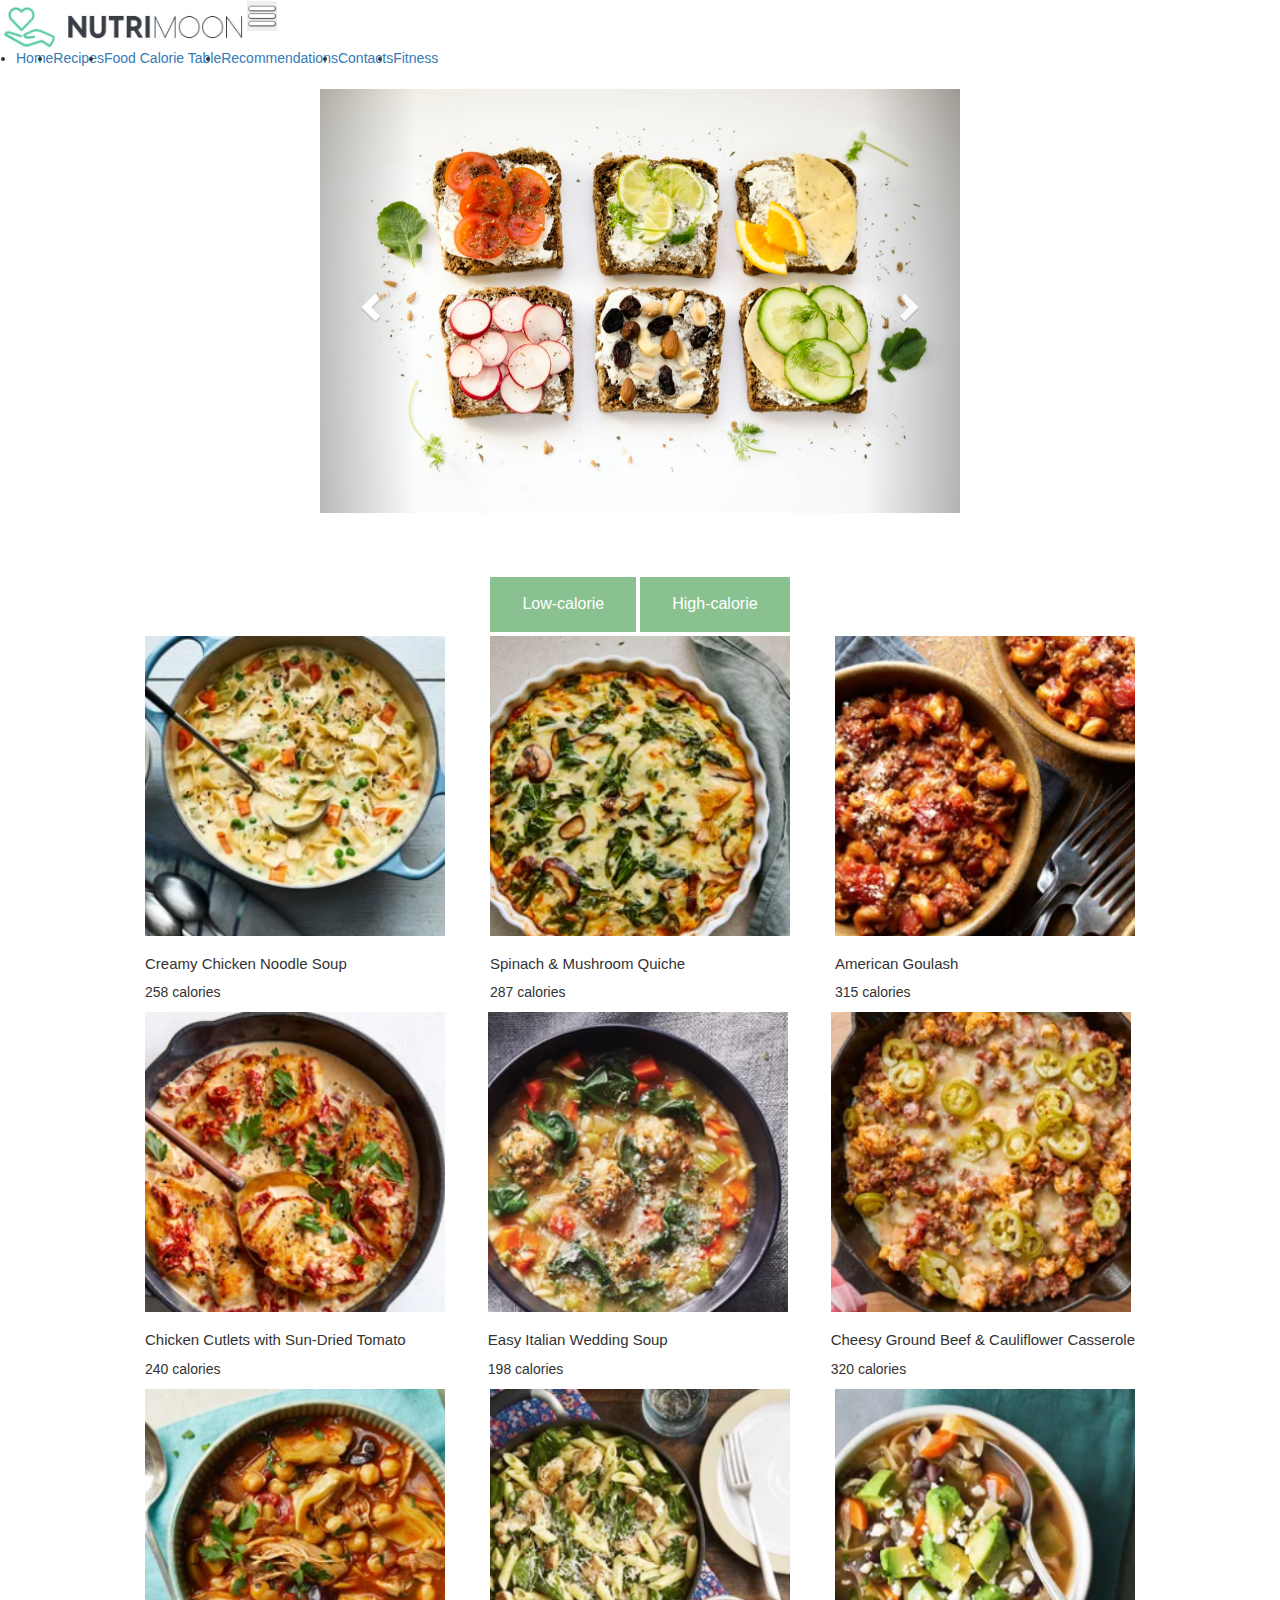
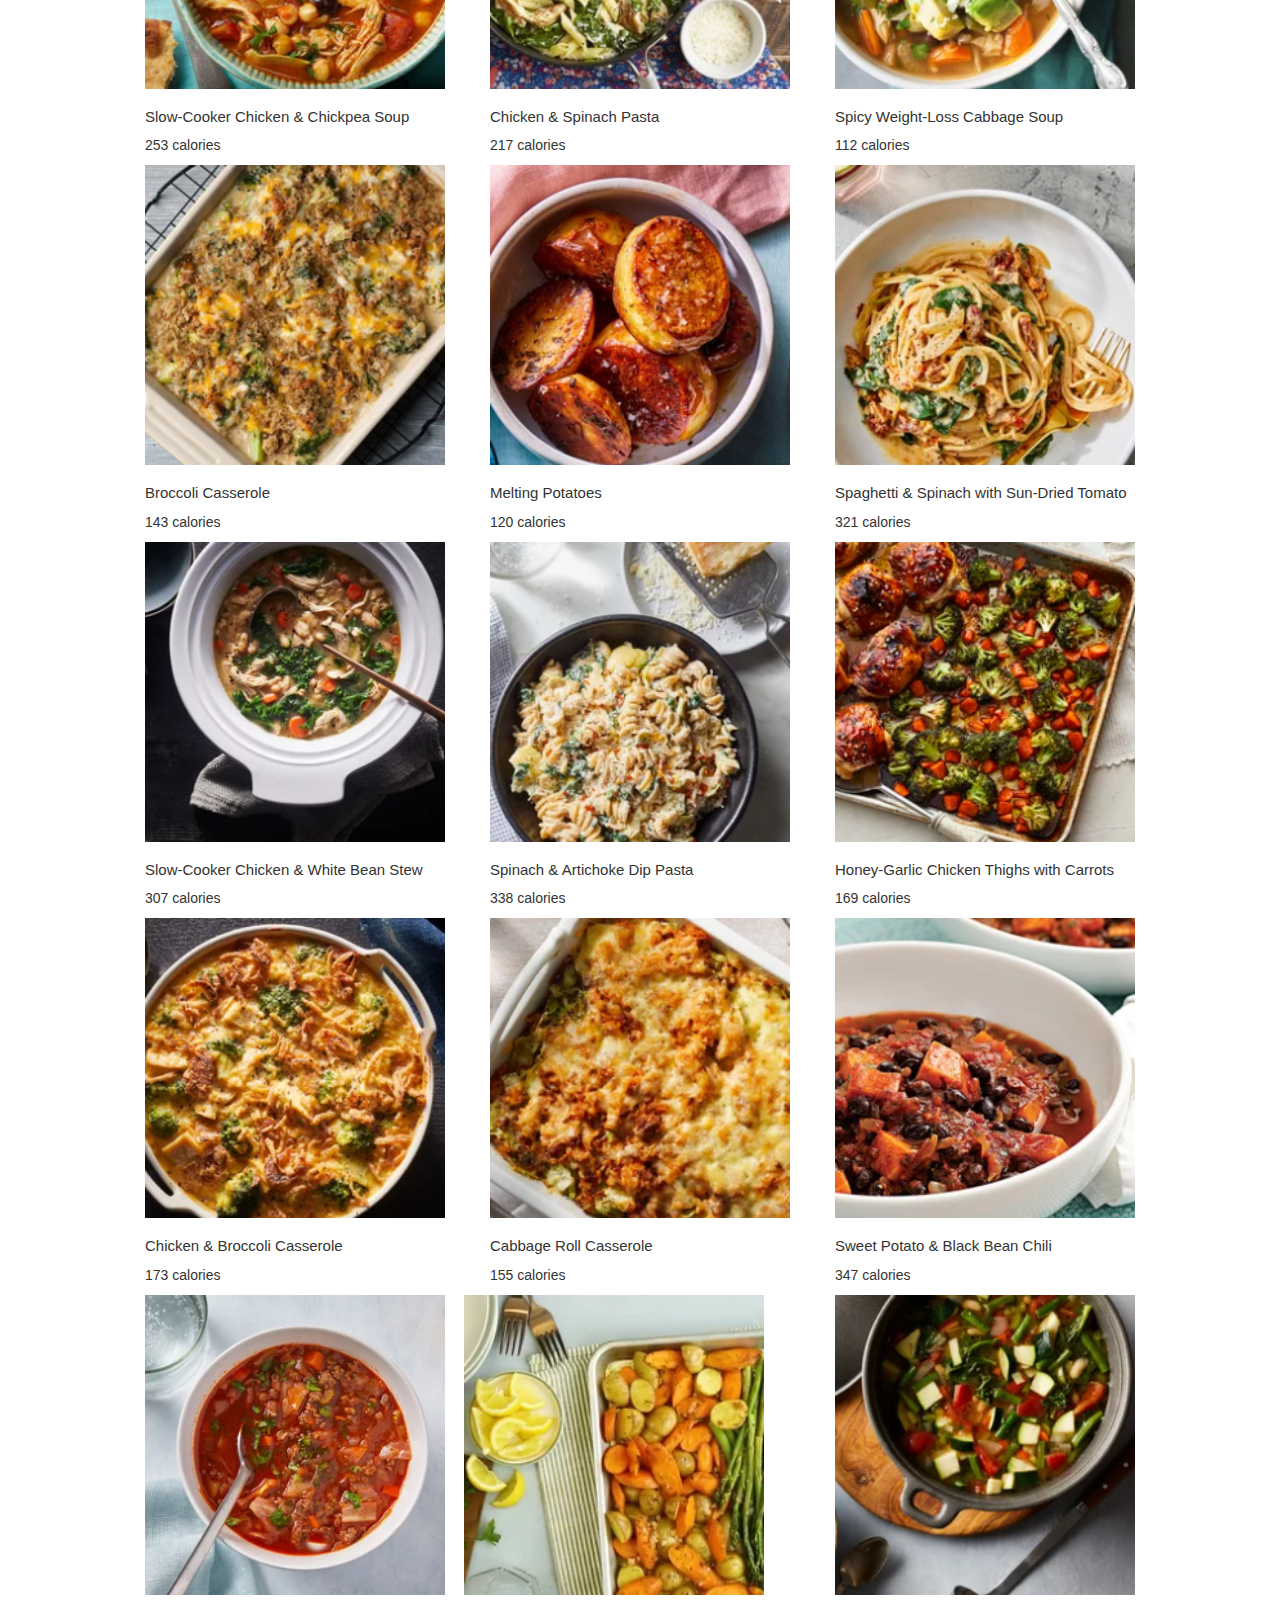
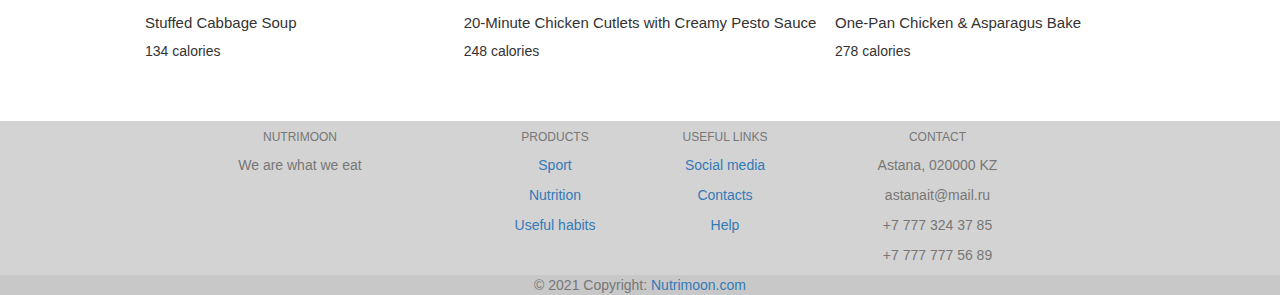
<file: index.html>
<!DOCTYPE html> 
 <html lang = "en">
    <head>
        <meta charset = "UTF-8">
        <meta http-equiv="X-UA-Compatible" content="IE=Edge"> 
        <meta name = "viewport" content="widtn=device-width, initial-scale=1.0">
        <link rel="stylesheet" href="https://stackpath.bootstrapcdn.com/bootstrap/4.1.3/css/bootstrap.min.css" integrity="sha384-MCw98/SFnGE8fJT3GXwEOngsV7Zt27NXFoaoApmYm81iuXoPkFOJwJ8ERdknLPMO" crossorigin="anonymous">
        <link rel="stylesheet" href="https://maxcdn.bootstrapcdn.com/bootstrap/3.4.1/css/bootstrap.min.css">
  <script src="https://ajax.googleapis.com/ajax/libs/jquery/3.5.1/jquery.min.js"></script>
  <script src="https://maxcdn.bootstrapcdn.com/bootstrap/3.4.1/js/bootstrap.min.js"></script>
        <link rel="stylesheet" href="style.css">
        <link rel="icon" type="image/x-icon" href="img/favicon-32x32.png">
        <title>Welcome to Nutrimoon</title>
    </head>
    <body>
      <nav class="navbar navbar-expand-lg navbar-light bg-light">
        <a class="logo" href="home.html"><img src="852963.jpg"></a>
        <button class="navbar-toggler collapsed" type="button" data-toggle="collapse" data-target="#navbarSupportedContent" aria-controls="navbarSupportedContent" aria-expanded="false" aria-label="Toggle navigation">
          <span class="toggler-icon top-bar"></span>
          <span class="toggler-icon middle-bar"></span>
          <span class="toggler-icon bottom-bar"></span>
        </button>
      
        <div class="collapse navbar-collapse" id="navbarSupportedContent">
          <ul class="navbar-nav mr-auto">
            <li class="nav-item active">
              <a class="nav-link" href="home">Home <span class="sr-only">(current)</span></a>
            </li>
            <li class="nav-item">
              <a class="nav-link" href="recipes.html">Recipes</a>
            </li>
            <li class="nav-item">
              <a class="nav-link" href="calorietable.html">Food Calorie Table</a>
            </li>
            <li class="nav-item">
              <a class="nav-link" href="lifehacks.html">Recommendations</a>
            </li>
            <li class="nav-item dropdown">
              <a class="nav-link dropdown-toggle" href="#" id="navbarDropdown" role="button" data-toggle="dropdown" aria-haspopup="true" aria-expanded="false">
                Contacts
              </a>
              <div class="dropdown-menu" aria-labelledby="navbarDropdown">
                <a class="dropdown-item" href="https://t.me/one_jiffy">Aizhan's telegram</a>
                <a class="dropdown-item" href="https://t.me/losted0">Asylai's telegram</a>
                
            </li>
            <li class="nav-item dropdown">
              <a class="nav-link dropdown-toggle" href="#" id="navbarDropdown" role="button" data-toggle="dropdown" aria-haspopup="true" aria-expanded="false">
                Fitness
              </a>
              <div class="dropdown-menu" aria-labelledby="navbarDropdown">
                <a class="dropdown-item" href="gym.html">Gym</a>
                <a class="dropdown-item" href="is.html">Indoor Sports</a>
                
            </li>
          </ul>
          <form class="form-inline my-2 my-lg-0">
            
          </form>
        </div>
      </nav>

        <div class="carouselcontainer">
            <div id="myCarousel" class="carousel slide" data-ride="carousel">
              <!-- Indicators -->
              <ol class="carousel-indicators">
                <li data-target="#myCarousel" data-slide-to="0" class="active"></li>
                <li data-target="#myCarousel" data-slide-to="1"></li>
                <li data-target="#myCarousel" data-slide-to="2"></li>
              </ol>
          
              <!-- Wrapper for slides -->
              <div class="carousel-inner">
                <div class="item active">
                  <img src="img/1.jpg" alt="Los Angeles" style="width:100%;">
                </div>
          
                <div class="item">
                  <img src="img/2.jpg" alt="Chicago" style="width:100%;">
                  
                </div>
              
                <div class="item">
                  <img src="img/3.jpg" alt="New york" style="width:100%;">
                  
                </div>
              </div>
          
              <!-- Left and right controls -->
              <a class="left carousel-control" href="#myCarousel" data-slide="prev">
                <span class="glyphicon glyphicon-chevron-left"></span>
                <span class="sr-only">Previous</span>
              </a>
              <a class="right carousel-control" href="#myCarousel" data-slide="next">
                <span class="glyphicon glyphicon-chevron-right"></span>
                <span class="sr-only">Next</span>
              </a>
            </div>
        </div>

        <br>
    <div class="main">
        <div class="container">


            <div class="buttons">
                <button id="sort-asc">Low-calorie</button>
                <button id="sort-desc">High-calorie</button>

            </div>

            <div id="recipescontainer">

                <div class="recipe" data-price="258">
                    <img src="img/food/1.PNG" alt="">
                   <h1>Creamy Chicken Noodle Soup</h1>
                   <p>258 calories</p>
               </div>

               <div class="recipe" data-price="287">
                   <img src="img/food/2.PNG" alt="">
                   <h1>Spinach & Mushroom Quiche</h1>
                   <p>287 calories</p>
               </div>

               <div class="recipe" data-price="315">
                <img src="img/food/3.PNG" alt="">
                <h1>American Goulash</h1>
                <p>315 calories</p>
            </div>
            
            <div class="recipe" data-price="240">
                <img src="img/food/4.PNG" alt="">
                <h1>Chicken Cutlets with Sun-Dried Tomato </h1>
                <p>240 calories</p>
            </div>

            <div class="recipe" data-price="198">
                <img src="img/food/5.PNG" alt="">
                <h1>Easy Italian Wedding Soup</h1>
                <p>198 calories</p>
            </div>

            <div class="recipe" data-price="320">
                <img src="img/food/6.PNG" alt="">
                <h1>Cheesy Ground Beef & Cauliflower Casserole</h1>
                <p>320 calories</p>
            </div>
            <div class="recipe" data-price="253">
                <img src="img/food/7.PNG" alt="">
                <h1>Slow-Cooker Chicken & Chickpea Soup</h1>
                <p>253 calories</p>
            </div>
            <div class="recipe" data-price="217">
                <img src="img/food/8.PNG" alt="">
                <h1>Chicken & Spinach Pasta</h1>
                <p>217 calories</p>
            </div>
            <div class="recipe" data-price="112">
                <img src="img/food/9.PNG" alt="">
                <h1> Spicy Weight-Loss Cabbage Soup</h1>
                <p>112 calories</p>
            </div>
            <div class="recipe" data-price="143">
                <img src="img/food/10.PNG" alt="">
                <h1>Broccoli Casserole</h1>
                <p>143 calories</p>
            </div>
            <div class="recipe" data-price="120">
                <img src="img/food/11.PNG" alt="">
                <h1>Melting Potatoes</h1>
                <p>120 calories </p>
            </div>
            <div class="recipe" data-price="321">
                <img src="img/food/12.PNG" alt="">
                <h1>Spaghetti & Spinach with Sun-Dried Tomato</h1>
                <p>321 calories</p>
            </div>
            <div class="recipe" data-price="307">
                <img src="img/food/13.PNG" alt="">
                <h1>Slow-Cooker Chicken & White Bean Stew</h1>
                <p>307 calories</p>
            </div>
            <div class="recipe" data-price="338">
                <img src="img/food/14.PNG" alt="">
                <h1>Spinach & Artichoke Dip Pasta</h1>
                <p>338 calories</p>
            </div>
            <div class="recipe" data-price="169">
                <img src="img/food/15.PNG" alt="">
                <h1>Honey-Garlic Chicken Thighs with Carrots</h1>
                <p>169 calories </p>
            </div>
            <div class="recipe" data-price="173">
                <img src="img/food/16.PNG" alt="">
                <h1>Chicken & Broccoli Casserole</h1>
                <p>173 calories</p>
            </div>
            <div class="recipe" data-price="155">
                <img src="img/food/17.PNG" alt="">
                <h1>Cabbage Roll Casserole</h1>
                <p>155 calories</p>
            </div>
            <div class="recipe" data-price="347">
                <img src="img/food/18.PNG" alt="">
                <h1>Sweet Potato & Black Bean Chili</h1>
                <p>347 calories</p>
            </div>
            <div class="recipe" data-price="134">
                <img src="img/food/19.PNG" alt="">
                <h1>Stuffed Cabbage Soup</h1>
                <p>134 calories</p>
            </div>
            <div class="recipe" data-price="248">
                <img src="img/food/20.PNG" alt="">
                <h1>20-Minute Chicken Cutlets with Creamy Pesto Sauce</h1>
                <p>248 calories </p>
            </div>
            <div class="recipe" data-price="278">
                <img src="img/food/21.PNG" alt="">
                <h1>One-Pan Chicken & Asparagus Bake</h1>
                <p>278 calories </p>
            </div>

            </div>
        </div>
    </div>

    <footer class="text-center text-lg-start bg-light text-muted">
      <div class="footer">
        <!-- Section: Social media -->
        
        <!-- Section: Social media -->
      
        <!-- Section: Links  -->

          <div class="container text-center text-md-start mt-5">
            <!-- Grid row -->
            <div class="row mt-3">
              <!-- Grid column -->
              <div class="col-md-3 col-lg-4 col-xl-3 mx-auto mb-4">
                <!-- Content -->
                <h6 class="text-uppercase fw-bold mb-4">
                  <i class="fas fa-gem me-3"></i>Nutrimoon
                </h6>
                <p>
                  We are what we eat
                </p>
              </div>
              <!-- Grid column -->
      
              <!-- Grid column -->
              <div class="col-md-2 col-lg-2 col-xl-2 mx-auto mb-4">
                <!-- Links -->
                <h6 class="text-uppercase fw-bold mb-4">
                  Products
                </h6>
                <p>
                  <a href="#!" class="text-reset">Sport</a>
                </p>
                <p>
                  <a href="#!" class="text-reset">Nutrition</a>
                </p>
                <p>
                  <a href="#!" class="text-reset">Useful habits</a>
                </p>
                
              </div>
              <!-- Grid column -->
      
              <!-- Grid column -->
              <div class="col-md-3 col-lg-2 col-xl-2 mx-auto mb-4">
                <!-- Links -->
                <h6 class="text-uppercase fw-bold mb-4">
                  Useful links
                </h6>
                
                <p>
                  <a href="#!" class="text-reset">Social media</a>
                </p>
                <p>
                  <a href="#!" class="text-reset">Contacts</a>
                </p>
                <p>
                  <a href="#!" class="text-reset">Help</a>
                </p>
              </div>
              <!-- Grid column -->
      
              <!-- Grid column -->
              <div class="col-md-4 col-lg-3 col-xl-3 mx-auto mb-md-0 mb-4">
                <!-- Links -->
                <h6 class="text-uppercase fw-bold mb-4">
                  Contact
                </h6>
                <p><i class="fas fa-home me-3"></i> Astana, 020000 KZ</p>
                <p>
                  <i class="fas fa-envelope me-3"></i>
                  astanait@mail.ru
                </p>
                <p><i class="fas fa-phone me-3"></i> +7 777 324 37 85</p>
                <p><i class="fas fa-print me-3"></i> +7 777 777 56 89</p>
              </div>
              <!-- Grid column -->
            </div>
            <!-- Grid row -->
          </div>

        <!-- Section: Links  -->
      
        <!-- Copyright -->
        <div class="text-center p-4" style="background-color: rgba(0, 0, 0, 0.05);">
          © 2021 Copyright:
          <a class="text-reset fw-bold" href="#">Nutrimoon.com</a>
        </div>
        <!-- Copyright -->
      </div>
      </footer>


      <script src="live_search.js"></script>
      <script src="https://cdn.jsdelivr.net/npm/bootstrap@5.0.2/dist/js/bootstrap.bundle.min.js" integrity="sha384-MrcW6ZMFYlzcLA8Nl+NtUVF0sA7MsXsP1UyJoMp4YLEuNSfAP+JcXn/tWtIaxVXM" crossorigin="anonymous"></script>
      <script src="https://code.jquery.com/jquery-3.3.1.slim.min.js" integrity="sha384-q8i/X+965DzO0rT7abK41JStQIAqVgRVzpbzo5smXKp4YfRvH+8abtTE1Pi6jizo" crossorigin="anonymous"></script>
      <script src="https://cdnjs.cloudflare.com/ajax/libs/popper.js/1.14.3/umd/popper.min.js" integrity="sha384-ZMP7rVo3mIykV+2+9J3UJ46jBk0WLaUAdn689aCwoqbBJiSnjAK/l8WvCWPIPm49" crossorigin="anonymous"></script>
      <script src="https://stackpath.bootstrapcdn.com/bootstrap/4.1.3/js/bootstrap.min.js" integrity="sha384-ChfqqxuZUCnJSK3+MXmPNIyE6ZbWh2IMqE241rYiqJxyMiZ6OW/JmZQ5stwEULTy" crossorigin="anonymous"></script>
    </body>
</html>
</file>
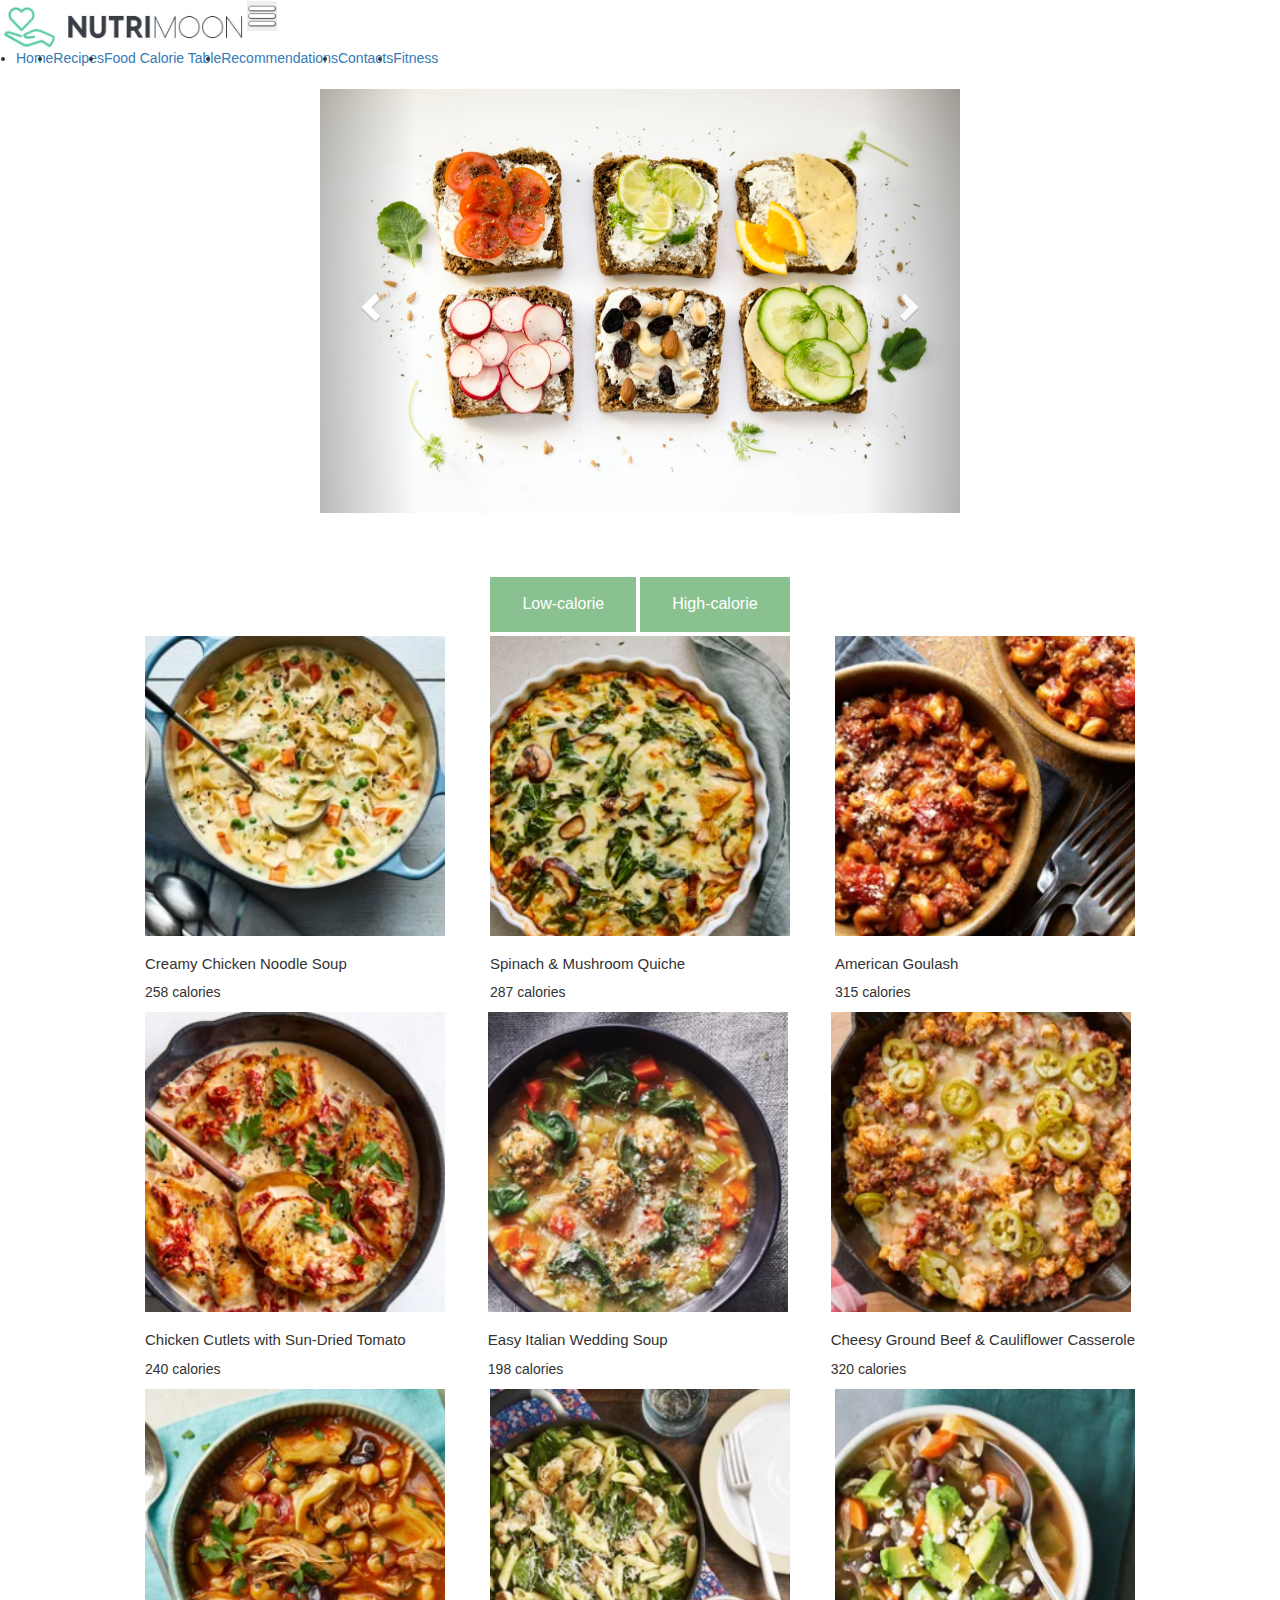
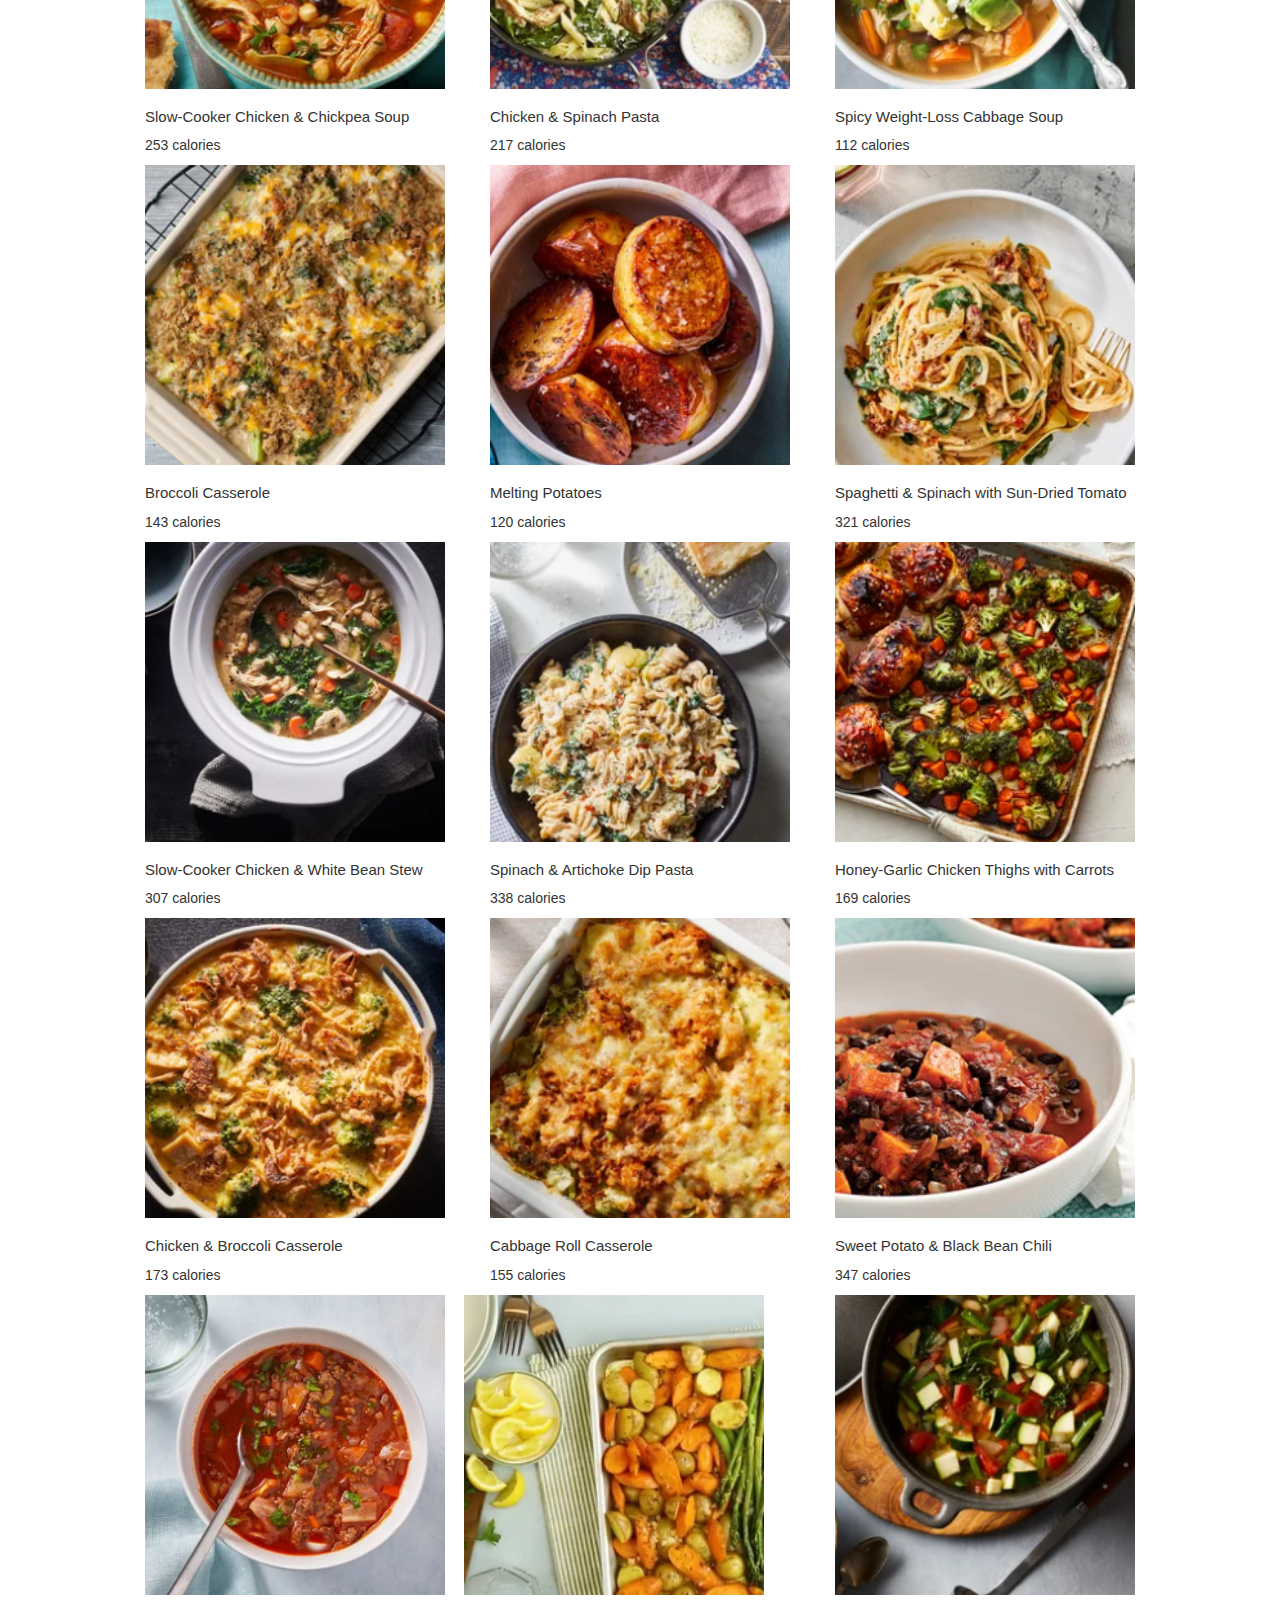
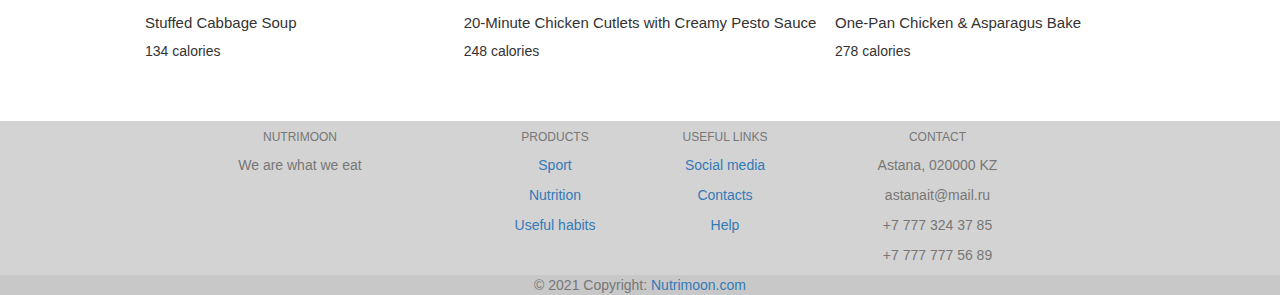
<file: recipes.html>
<!DOCTYPE html> 
 <html lang = "en">
    <head>
        <meta charset = "UTF-8">
        <meta http-equiv="X-UA-Compatible" content="IE=Edge"> 
        <meta name = "viewport" content="widtn=device-width, initial-scale=1.0">
        <link rel="stylesheet" href="https://stackpath.bootstrapcdn.com/bootstrap/4.1.3/css/bootstrap.min.css" integrity="sha384-MCw98/SFnGE8fJT3GXwEOngsV7Zt27NXFoaoApmYm81iuXoPkFOJwJ8ERdknLPMO" crossorigin="anonymous">
        <link rel="stylesheet" href="https://maxcdn.bootstrapcdn.com/bootstrap/3.4.1/css/bootstrap.min.css">
  <script src="https://ajax.googleapis.com/ajax/libs/jquery/3.5.1/jquery.min.js"></script>
  <script src="https://maxcdn.bootstrapcdn.com/bootstrap/3.4.1/js/bootstrap.min.js"></script>
        <link rel="stylesheet" href="style.css">
        <link rel="icon" type="image/x-icon" href="img/favicon-32x32.png">
        <title>Welcome to Nutrimoon</title>
    </head>
    <body>
      <nav class="navbar navbar-expand-lg navbar-light bg-light">
        <a class="logo" href="home.html"><img src="852963.jpg"></a>
        <button class="navbar-toggler collapsed" type="button" data-toggle="collapse" data-target="#navbarSupportedContent" aria-controls="navbarSupportedContent" aria-expanded="false" aria-label="Toggle navigation">
          <span class="toggler-icon top-bar"></span>
          <span class="toggler-icon middle-bar"></span>
          <span class="toggler-icon bottom-bar"></span>
        </button>
      
        <div class="collapse navbar-collapse" id="navbarSupportedContent">
          <ul class="navbar-nav mr-auto">
            <li class="nav-item active">
              <a class="nav-link" href="home">Home <span class="sr-only">(current)</span></a>
            </li>
            <li class="nav-item">
              <a class="nav-link" href="recipes.html">Recipes</a>
            </li>
            <li class="nav-item">
              <a class="nav-link" href="calorietable.html">Food Calorie Table</a>
            </li>
            <li class="nav-item">
              <a class="nav-link" href="lifehacks.html">Recommendations</a>
            </li>
            <li class="nav-item dropdown">
              <a class="nav-link dropdown-toggle" href="#" id="navbarDropdown" role="button" data-toggle="dropdown" aria-haspopup="true" aria-expanded="false">
                Contacts
              </a>
              <div class="dropdown-menu" aria-labelledby="navbarDropdown">
                <a class="dropdown-item" href="https://t.me/one_jiffy">Aizhan's telegram</a>
                <a class="dropdown-item" href="https://t.me/losted0">Asylai's telegram</a>
                
            </li>
            <li class="nav-item dropdown">
              <a class="nav-link dropdown-toggle" href="#" id="navbarDropdown" role="button" data-toggle="dropdown" aria-haspopup="true" aria-expanded="false">
                Fitness
              </a>
              <div class="dropdown-menu" aria-labelledby="navbarDropdown">
                <a class="dropdown-item" href="gym.html">Gym</a>
                <a class="dropdown-item" href="is.html">Indoor Sports</a>
                
            </li>
          </ul>
          <form class="form-inline my-2 my-lg-0">
            
          </form>
        </div>
      </nav>

        <div class="carouselcontainer">
            <div id="myCarousel" class="carousel slide" data-ride="carousel">
              <!-- Indicators -->
              <ol class="carousel-indicators">
                <li data-target="#myCarousel" data-slide-to="0" class="active"></li>
                <li data-target="#myCarousel" data-slide-to="1"></li>
                <li data-target="#myCarousel" data-slide-to="2"></li>
              </ol>
          
              <!-- Wrapper for slides -->
              <div class="carousel-inner">
                <div class="item active">
                  <img src="img/1.jpg" alt="Los Angeles" style="width:100%;">
                </div>
          
                <div class="item">
                  <img src="img/2.jpg" alt="Chicago" style="width:100%;">
                  
                </div>
              
                <div class="item">
                  <img src="img/3.jpg" alt="New york" style="width:100%;">
                  
                </div>
              </div>
          
              <!-- Left and right controls -->
              <a class="left carousel-control" href="#myCarousel" data-slide="prev">
                <span class="glyphicon glyphicon-chevron-left"></span>
                <span class="sr-only">Previous</span>
              </a>
              <a class="right carousel-control" href="#myCarousel" data-slide="next">
                <span class="glyphicon glyphicon-chevron-right"></span>
                <span class="sr-only">Next</span>
              </a>
            </div>
        </div>

        <br>
    <div class="main">
        <div class="container">


            <div class="buttons">
                <button id="sort-asc">Low-calorie</button>
                <button id="sort-desc">High-calorie</button>

            </div>

            <div id="recipescontainer">

                <div class="recipe" data-price="258">
                    <img src="img/food/1.PNG" alt="">
                   <h1>Creamy Chicken Noodle Soup</h1>
                   <p>258 calories</p>
               </div>

               <div class="recipe" data-price="287">
                   <img src="img/food/2.PNG" alt="">
                   <h1>Spinach & Mushroom Quiche</h1>
                   <p>287 calories</p>
               </div>

               <div class="recipe" data-price="315">
                <img src="img/food/3.PNG" alt="">
                <h1>American Goulash</h1>
                <p>315 calories</p>
            </div>
            
            <div class="recipe" data-price="240">
                <img src="img/food/4.PNG" alt="">
                <h1>Chicken Cutlets with Sun-Dried Tomato </h1>
                <p>240 calories</p>
            </div>

            <div class="recipe" data-price="198">
                <img src="img/food/5.PNG" alt="">
                <h1>Easy Italian Wedding Soup</h1>
                <p>198 calories</p>
            </div>

            <div class="recipe" data-price="320">
                <img src="img/food/6.PNG" alt="">
                <h1>Cheesy Ground Beef & Cauliflower Casserole</h1>
                <p>320 calories</p>
            </div>
            <div class="recipe" data-price="253">
                <img src="img/food/7.PNG" alt="">
                <h1>Slow-Cooker Chicken & Chickpea Soup</h1>
                <p>253 calories</p>
            </div>
            <div class="recipe" data-price="217">
                <img src="img/food/8.PNG" alt="">
                <h1>Chicken & Spinach Pasta</h1>
                <p>217 calories</p>
            </div>
            <div class="recipe" data-price="112">
                <img src="img/food/9.PNG" alt="">
                <h1> Spicy Weight-Loss Cabbage Soup</h1>
                <p>112 calories</p>
            </div>
            <div class="recipe" data-price="143">
                <img src="img/food/10.PNG" alt="">
                <h1>Broccoli Casserole</h1>
                <p>143 calories</p>
            </div>
            <div class="recipe" data-price="120">
                <img src="img/food/11.PNG" alt="">
                <h1>Melting Potatoes</h1>
                <p>120 calories </p>
            </div>
            <div class="recipe" data-price="321">
                <img src="img/food/12.PNG" alt="">
                <h1>Spaghetti & Spinach with Sun-Dried Tomato</h1>
                <p>321 calories</p>
            </div>
            <div class="recipe" data-price="307">
                <img src="img/food/13.PNG" alt="">
                <h1>Slow-Cooker Chicken & White Bean Stew</h1>
                <p>307 calories</p>
            </div>
            <div class="recipe" data-price="338">
                <img src="img/food/14.PNG" alt="">
                <h1>Spinach & Artichoke Dip Pasta</h1>
                <p>338 calories</p>
            </div>
            <div class="recipe" data-price="169">
                <img src="img/food/15.PNG" alt="">
                <h1>Honey-Garlic Chicken Thighs with Carrots</h1>
                <p>169 calories </p>
            </div>
            <div class="recipe" data-price="173">
                <img src="img/food/16.PNG" alt="">
                <h1>Chicken & Broccoli Casserole</h1>
                <p>173 calories</p>
            </div>
            <div class="recipe" data-price="155">
                <img src="img/food/17.PNG" alt="">
                <h1>Cabbage Roll Casserole</h1>
                <p>155 calories</p>
            </div>
            <div class="recipe" data-price="347">
                <img src="img/food/18.PNG" alt="">
                <h1>Sweet Potato & Black Bean Chili</h1>
                <p>347 calories</p>
            </div>
            <div class="recipe" data-price="134">
                <img src="img/food/19.PNG" alt="">
                <h1>Stuffed Cabbage Soup</h1>
                <p>134 calories</p>
            </div>
            <div class="recipe" data-price="248">
                <img src="img/food/20.PNG" alt="">
                <h1>20-Minute Chicken Cutlets with Creamy Pesto Sauce</h1>
                <p>248 calories </p>
            </div>
            <div class="recipe" data-price="278">
                <img src="img/food/21.PNG" alt="">
                <h1>One-Pan Chicken & Asparagus Bake</h1>
                <p>278 calories </p>
            </div>

            </div>
        </div>
    </div>

    <footer class="text-center text-lg-start bg-light text-muted">
      <div class="footer">
        <!-- Section: Social media -->
        
        <!-- Section: Social media -->
      
        <!-- Section: Links  -->

          <div class="container text-center text-md-start mt-5">
            <!-- Grid row -->
            <div class="row mt-3">
              <!-- Grid column -->
              <div class="col-md-3 col-lg-4 col-xl-3 mx-auto mb-4">
                <!-- Content -->
                <h6 class="text-uppercase fw-bold mb-4">
                  <i class="fas fa-gem me-3"></i>Nutrimoon
                </h6>
                <p>
                  We are what we eat
                </p>
              </div>
              <!-- Grid column -->
      
              <!-- Grid column -->
              <div class="col-md-2 col-lg-2 col-xl-2 mx-auto mb-4">
                <!-- Links -->
                <h6 class="text-uppercase fw-bold mb-4">
                  Products
                </h6>
                <p>
                  <a href="#!" class="text-reset">Sport</a>
                </p>
                <p>
                  <a href="#!" class="text-reset">Nutrition</a>
                </p>
                <p>
                  <a href="#!" class="text-reset">Useful habits</a>
                </p>
                
              </div>
              <!-- Grid column -->
      
              <!-- Grid column -->
              <div class="col-md-3 col-lg-2 col-xl-2 mx-auto mb-4">
                <!-- Links -->
                <h6 class="text-uppercase fw-bold mb-4">
                  Useful links
                </h6>
                
                <p>
                  <a href="#!" class="text-reset">Social media</a>
                </p>
                <p>
                  <a href="#!" class="text-reset">Contacts</a>
                </p>
                <p>
                  <a href="#!" class="text-reset">Help</a>
                </p>
              </div>
              <!-- Grid column -->
      
              <!-- Grid column -->
              <div class="col-md-4 col-lg-3 col-xl-3 mx-auto mb-md-0 mb-4">
                <!-- Links -->
                <h6 class="text-uppercase fw-bold mb-4">
                  Contact
                </h6>
                <p><i class="fas fa-home me-3"></i> Astana, 020000 KZ</p>
                <p>
                  <i class="fas fa-envelope me-3"></i>
                  astanait@mail.ru
                </p>
                <p><i class="fas fa-phone me-3"></i> +7 777 324 37 85</p>
                <p><i class="fas fa-print me-3"></i> +7 777 777 56 89</p>
              </div>
              <!-- Grid column -->
            </div>
            <!-- Grid row -->
          </div>

        <!-- Section: Links  -->
      
        <!-- Copyright -->
        <div class="text-center p-4" style="background-color: rgba(0, 0, 0, 0.05);">
          © 2021 Copyright:
          <a class="text-reset fw-bold" href="#">Nutrimoon.com</a>
        </div>
        <!-- Copyright -->
      </div>
      </footer>


      <script src="live_search.js"></script>
      <script src="https://cdn.jsdelivr.net/npm/bootstrap@5.0.2/dist/js/bootstrap.bundle.min.js" integrity="sha384-MrcW6ZMFYlzcLA8Nl+NtUVF0sA7MsXsP1UyJoMp4YLEuNSfAP+JcXn/tWtIaxVXM" crossorigin="anonymous"></script>
      <script src="https://code.jquery.com/jquery-3.3.1.slim.min.js" integrity="sha384-q8i/X+965DzO0rT7abK41JStQIAqVgRVzpbzo5smXKp4YfRvH+8abtTE1Pi6jizo" crossorigin="anonymous"></script>
      <script src="https://cdnjs.cloudflare.com/ajax/libs/popper.js/1.14.3/umd/popper.min.js" integrity="sha384-ZMP7rVo3mIykV+2+9J3UJ46jBk0WLaUAdn689aCwoqbBJiSnjAK/l8WvCWPIPm49" crossorigin="anonymous"></script>
      <script src="https://stackpath.bootstrapcdn.com/bootstrap/4.1.3/js/bootstrap.min.js" integrity="sha384-ChfqqxuZUCnJSK3+MXmPNIyE6ZbWh2IMqE241rYiqJxyMiZ6OW/JmZQ5stwEULTy" crossorigin="anonymous"></script>
    </body>
</html>
</file>
<file: style.css>
@import url('https://fonts.googleapis.com/css2?family=Rokkitt:wght@100;200;300;400;500;600;700;800&display=swap');
*{
    margin: 0;
    padding: 0;
    box-sizing: border-box;
    font-family: 'Rokkit', sans-serif;
}
section{
    position: relative;
    width: 100%;
    padding: 45px;
    display: flex;
    justify-content: space-between;
    align-items: center;
    background: #fff;
}
header{
    position: absolute;
    top: 0;
    left: 0;
    width: 100%;
    padding: 20px 100px;
    display: flex;
    justify-content: space-between;
    align-items: center;
}

.logo img{
    position: left;
    width: 242px;
    height: 42px;
    position: relative;
}
header ul{
    position: relative;
    display: flex;
}
header ul li{
    list-style: none;
    z-index: 100;
}
header ul li a{
    display: inline-block;
    color: #333;
    text-decoration: none;
}
header ul li:hover{
    background: rgba(0,0,0,.15);
}
header ul li:hover > ul{
    display: block;
}
header ul li{
    float: left;
    -webkit-transition: all .2s ease-in-out;
    -moz-transition: all .2s ease-in-out;
    transition: all .2s ease-in-out;
}
header ul li a{
    display: inline-block; 
    padding: 6px 10px;
    color: #222; 
    text-decoration: none;
}
header ul ul{
    display: none;
    background: #d3eae1;
    position: absolute; 
    top: 100%;
    box-shadow: -3px 3px 10px -2px rgba(0,0,0,.1);
    border: 2px solid #cbe5d5;
}
header ul ul li{
    float: none; 
    position: relative;
}
header ul ul li a {
    padding: 6px 10px; 
    border-bottom: 3px solid rgba(0,0,0,.05);
}
header ul ul ul {
    position: absolute; 
    left: 100%; 
    top:0;
}
.box{
    display: flex;
    top: 0;
    left: 0;
    align-items: center;
    align-content: center; 
    justify-content: center; 
    overflow: auto;   
}
.imgBox img{
    width: 53em;
    flex: 0 0 53em;
    border-radius: 10em;
}	
.box .content{
    padding-left: 40px;
}
.run{
    color:#89c290 ;
    text-transform: uppercase;
    -webkit-text-stroke: 0.2px #000;
    font-size: 31px;
    font-weight: bolder;
}
.so{
    margin-top: 10px;
    color: #000;
    font-size: 1.1em;
    font-weight: 500;   
}
.container{
    width: 1020px;
    margin: 0 auto;
}
#recipescontainer{
    display: flex;
    justify-content: space-between;
    flex-wrap: wrap;
}
.recipe img{
    width: 300px;
    height: 300px;
}
.recipe.hide{
    display: none;
}
.buttons{
    display: flex;
    justify-content: center;
}
.carouselcontainer{
    width: 50%;
    margin: 0 auto;
}
.carouselcontainer h5{
    font-size: 30px;
    color: #89c290;
    font-family: sans-serif;
}
.carousel-inner{
    height: 80%;
}
.main{
    margin-top: 40px;
}
.buttons button{
    background-color: #89c290;
  border: none;
  color: white;
  padding: 16px 32px;
  text-align: center;
  text-decoration: none;
  display: inline-block;
  font-size: 16px;
  margin: 4px 2px;
  transition-duration: 0.4s;
  cursor: pointer;
}
.recipe h1{
    font-size: 15px;
}
.recipe img:hover{
    background-color: black;
}
.searchcontainer{
    display: flex;
    justify-content: center;
    
}
.searchcontainer input[type=text]{
    width: 70%;
  box-sizing: border-box;
  border: 2px solid #ccc;
  border-radius: 4px;
  font-size: 16px;
  background-color: white;
  background-image: url('searchicon.png');
  background-position: 10px 10px; 
  background-repeat: no-repeat;
  padding: 12px 20px 12px 40px;
}
.main2{
    margin-top: 40px;
}
.products{
    display: flex;
    justify-content: space-around;
    flex-wrap: wrap;
    margin-top: 80px;
}
.products li{
    text-decoration: none;
    list-style: none;
}
footer{
    margin-top: 50px;
    background-color: lightgrey;
}
footer section{
    background-color: #F3EEED;
}
@media screen and (max-width: 992px)
{
    .products{
        display: flex;
        justify-content: center;
        
    }
    .elastic{
        width: 60%;
        margin: 0 auto;
        font-size: 30px;
        text-align: center;
    }
    #elastic.search{
        width: 100%;
        height: 100px;
        font-size: 20px;
    }
    footer section{
        width: 100%;
        
    }
    .carouselcontainer {
        width: 100vw;
        margin: 0 auto;
    }
    .logo img{
        position: left;
        width: 342px;
        height: 62px;
        position: relative;
    }
    .navbar{
        width: 100%;
    }
}
.navbar-toggler{
    width: 30px;
    height: 30px;
    background-image: url(img/burger.png);
    background-size: cover;
    border: none;
}
@media screen and (max-width: 576px)
{
    
    .products{
        display: flex;
    }
    .container{
        width: 100%;
    }
    .elastic{
        width: 60%;
        margin: 0 auto;
        font-size: 15px;
        text-align: center;
    }
    #elastic.search{
        height: 60px;
        font-size: 15px;
        width: 90%;
    }
    footer section{
        width: 100%;
        
    }
    .carouselcontainer {
        width: 100vw;
        margin: 0 auto;
    }
    .logo img{
        position: left;
        width: 342px;
        height: 62px;
        position: relative;
    }
    .navbar{
        width: 100%;
    }
}
@media screen and (max-width: 774px)
{
    #recipescontainer{
        justify-content: center;
    }
   
}
.proteins{
    background-image: url(img/grid/proteins.png);
    height: 45vh;
    background-size: cover;
}
.carbs{
    background-image: url(img/grid/carbs.jpg);
    height: 45vh;
    background-size: cover;
}
.fats{
    background-image: url(img/grid/fats.jpg);
    height: 45vh;
    background-size: cover;
}
.col-md-12 p{
    text-align: center;
    padding: 10px;
}
</file>
